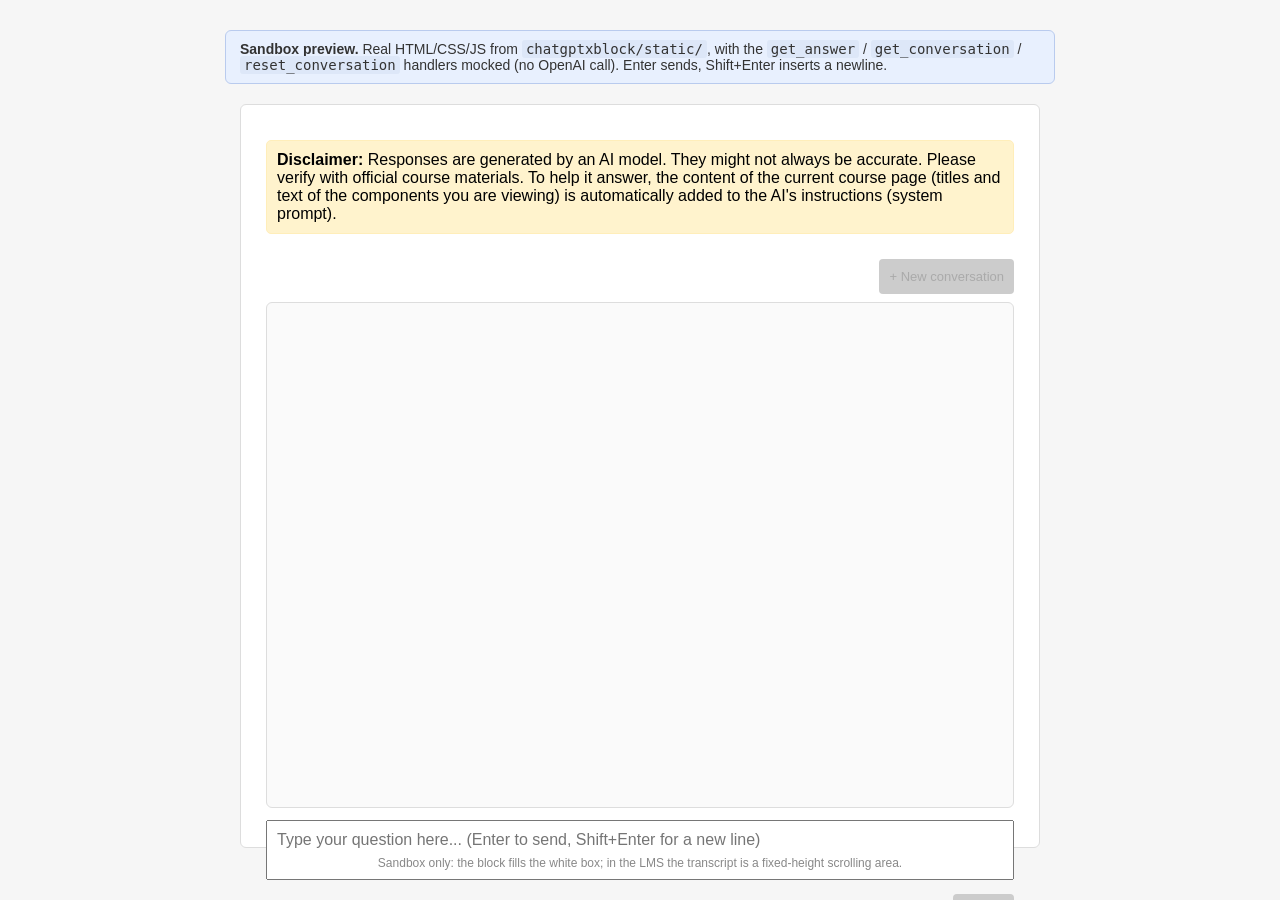
<file: index.html>
<!DOCTYPE html>
<html><head><meta charset="utf-8"><meta http-equiv="refresh" content="0; url=/sandbox/index.html"><title>Redirect</title></head>
<body><a href="/sandbox/index.html">Open sandbox preview</a></body></html>
</file>
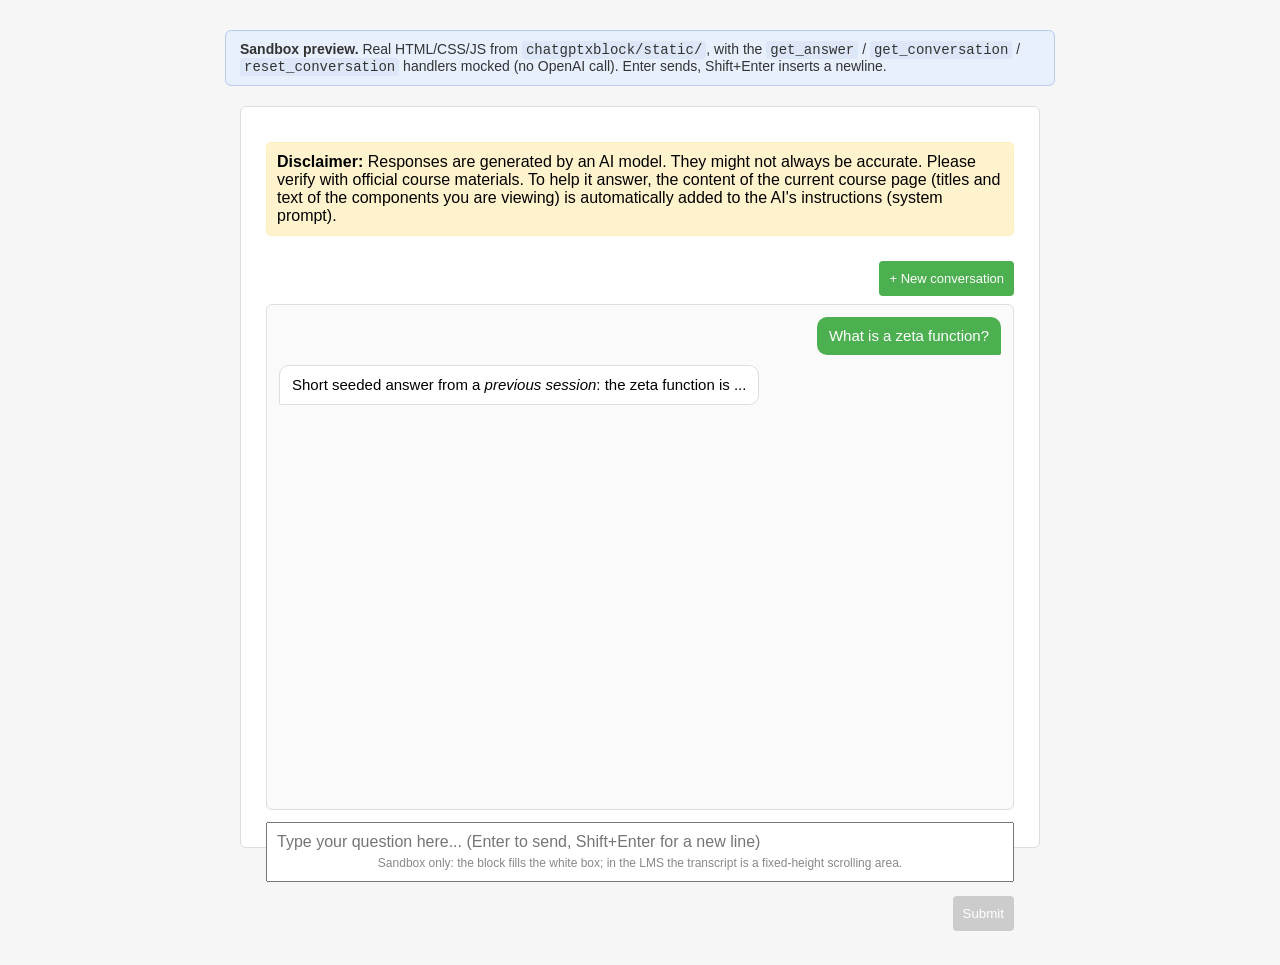
<file: sandbox/index.html>
<!DOCTYPE html>
<html lang="en">
<head>
  <meta charset="utf-8">
  <meta name="viewport" content="width=device-width, initial-scale=1">
  <title>ChatgptXBlock - sandbox preview</title>

  <!-- Real block CSS, straight from the source tree -->
  <link rel="stylesheet" href="../chatgptxblock/static/css/chatgptxblock.css">

  <style>
    /* Sandbox chrome only, not part of the block */
    body {
      font-family: "Open Sans", "Segoe UI", sans-serif;
      background: #f6f6f6;
      margin: 0;
      padding: 30px;
    }
    .sandbox-note {
      max-width: 800px;
      margin: 0 auto 20px auto;
      background: #e8f0fe;
      border: 1px solid #b9cbee;
      border-radius: 6px;
      padding: 10px 14px;
      font-size: 14px;
      color: #333;
      flex: none;
    }
    .sandbox-note code { background: #dde7f8; padding: 1px 4px; border-radius: 3px; }
    .xblock-host {
      max-width: 800px;
      width: 100%;
      margin: 0 auto;
      background: #fff;
      border: 1px solid #ddd;
      border-radius: 6px;
      padding: 25px;
      box-sizing: border-box;
      flex: 1;
      min-height: 0;
      display: flex;
      flex-direction: column;
    }
    /* Sandbox override: block fills the host box instead of the viewport,
       so the sandbox chrome above does not push it off-screen. */
    .xblock-host .chatgpt {
      flex: 1;
      min-height: 0;
    }
    body {
      display: flex;
      flex-direction: column;
      height: 100vh;
      box-sizing: border-box;
      overflow: hidden;
    }
  </style>

  <!-- jQuery from CDN (in the real LMS the platform provides it) -->
  <script src="https://code.jquery.com/jquery-3.7.1.min.js"></script>

  <!-- Real vendor libs used by the block -->
  <script src="../chatgptxblock/static/js/vendor/marked.min.js"></script>
  <script src="../chatgptxblock/static/js/vendor/purify.min.js"></script>
</head>
<body>

  <div class="sandbox-note">
    <strong>Sandbox preview.</strong> Real HTML/CSS/JS from
    <code>chatgptxblock/static/</code>, with the <code>get_answer</code> /
    <code>get_conversation</code> / <code>reset_conversation</code> handlers
    mocked (no OpenAI call).
    Enter sends, Shift+Enter inserts a newline.
  </div>

  <div class="xblock-host" id="xblock-host"></div>
  <div style="max-width:800px;margin:8px auto 0 auto;font-size:12px;color:#888;flex:none;">
    Sandbox only: the block fills the white box; in the LMS the transcript
    is a fixed-height scrolling area.
  </div>

  <script>
  // ---- Mock runtime + handlers (sandbox only) -------------------------
  function MockRuntime() {}
  MockRuntime.prototype.handlerUrl = function (element, handlerName) {
    return 'mock://' + handlerName;
  };

  var CANNED_ANSWERS = [
    "## Canned answer\n\nThis is a **mocked** response from the sandbox.\n\n- Enter sent the question\n- `Shift+Enter` inserted a newline before sending\n- Markdown is rendered via the real `marked` + `DOMPurify` libs\n\n```python\nprint('Hello from the mock handler')\n```",
    "Second canned answer, to prove conversation-style repeats work. It even has a [link](https://example.com) and a ~~strikethrough~~."
  ];
  var cannedIndex = 0;

  // Seed a fake prior session so the transcript is visible on load.
  // Set to [] to start with an empty conversation.
  // Set to [] to test the empty-state placeholder + first-question flow.
  window.SANDBOX_SEED_HISTORY = [
    { role: 'user', content: 'What is a zeta function?' },
    { role: 'assistant', content: 'Short seeded answer from a *previous session*: the zeta function is ...' }
  ];

  var realAjax = $.ajax;
  $.ajax = function (options) {
    function finish(response, delay) {
      setTimeout(function () {
        if (options.success) options.success(response);
        if (options.complete) options.complete();
      }, delay);
    }
    if (options.url === 'mock://get_answer') {
      var data = JSON.parse(options.data);
      if (!data.question || !data.question.trim()) {
        finish({ answer: '' }, 400);
      } else {
        finish({ answer: CANNED_ANSWERS[cannedIndex++ % CANNED_ANSWERS.length] }, 400);
      }
      return;
    }
    if (options.url === 'mock://get_conversation') {
      // Pretend a prior session happened (in production this comes from
      // the XBlock's Scope.user_state conversation_history field).
      finish({ messages: window.SANDBOX_SEED_HISTORY || [] }, 100);
      return;
    }
    if (options.url === 'mock://reset_conversation') {
      // Mirror the server-side handler: clear the stored history, so a page
      // reload also comes back empty (like Scope.user_state would).
      window.SANDBOX_SEED_HISTORY = [];
      finish({ status: 'ok' }, 200);
      return;
    }
    if (options.url === 'mock://submit_reflection') {
      finish({ status: 'success', message: 'Reflection submitted successfully.' }, 200);
      return;
    }
    return realAjax.apply($, arguments);
  };

  // ---- Assemble the block: real HTML template + substitutions ---------
  $(function () {
    $.get('../chatgptxblock/static/html/chatgptxblock.html').done(function (template) {
      // Mirror chatgptxblock.py student_view(): fill format placeholders
      // (description left empty -> heading hidden, same as the empty default)
      var html = template
        .replace('{description_html}', '')
        .replace('{disclaimer}',
          '<div class="chatgpt__disclaimer">\n' +
          '  <strong>Disclaimer:</strong> Responses are generated by an AI model.\n' +
          '  They might not always be accurate. Please verify with official course materials.\n' +
          '  To help it answer, the content of the current course page (titles and\n' +
          '  text of the components you are viewing) is automatically added to the\n' +
          '  AI&apos;s instructions (system prompt).\n' +
          '</div>');

      var host = $('#xblock-host');
      host.html(html);

      // Load the REAL block JS against the mock runtime
      $.getScript('../chatgptxblock/static/js/src/chatgptxblock.js')
        .done(function () { ChatgptXBlock(new MockRuntime(), host[0]); })
        .fail(function () { alert('Failed to load chatgptxblock.js'); });
    });
  });
  </script>
</body>
</html>
</file>
<file: chatgptxblock/static/css/chatgptxblock.css>
/* NOTE: never size this block with viewport units (100vh etc.). In the
   learning MFE the block renders inside an auto-height iframe whose height
   chases the reported content height; a 100vh block would grow the iframe,
   which grows 100vh again, ad infinitum (endless page + empty area). */
.chatgpt {
  display: flex;
  flex-direction: column;
  box-sizing: border-box;
  padding: 10px 0 20px 0;
}

.chatgpt__disclaimer {
  background-color: #fff3cd;
  padding: 10px;
  border: 1px solid #ffeeba;
  border-radius: 5px;
  margin-bottom: 15px;
}

.chatgpt__question {
  display: flex;
  flex-direction: column;
  margin-bottom: 20px;
}

.chatgpt__question h3 {
  flex: none;
  margin-bottom: 10px;
}

/* --- Toolbar: 'New conversation' + inline confirm --- */
.chatgpt__toolbar {
  display: flex;
  justify-content: flex-end;
  margin-bottom: 8px;
  min-height: 32px;
}

.chatgpt__new-btn {
  padding: 5px 12px;
  font-size: 13px;
  background: none;
  color: #4CAF50;
  border: 1px solid #4CAF50;
  border-radius: 4px;
  cursor: pointer;
}

.chatgpt__new-btn:hover:not(:disabled) {
  background: #e8f5e9;
}

.chatgpt__new-btn:disabled {
  color: #aaa;
  border-color: #ccc;
  cursor: not-allowed;
}

.chatgpt__confirm {
  display: flex;
  align-items: center;
  gap: 8px;
  flex-wrap: wrap;
  padding: 8px 10px;
  margin-bottom: 8px;
  background: #fff3cd;
  border: 1px solid #ffeeba;
  border-radius: 5px;
  font-size: 14px;
}

/* The hidden attribute must win over display:flex (class rule beats the
   HTML default [hidden] { display: none }). */
.chatgpt__confirm[hidden] {
  display: none;
}

.chatgpt__confirm-text {
  flex: 1 1 auto;
}

.chatgpt__confirm-start,
.chatgpt__confirm-cancel {
  padding: 5px 12px;
  font-size: 13px;
  border-radius: 4px;
  cursor: pointer;
  white-space: nowrap;
}

.chatgpt__confirm-start {
  background: #4CAF50;
  color: #fff;
  border: none;
}

.chatgpt__confirm-start:hover:not(:disabled) {
  background: #3e8e41;
}

.chatgpt__confirm-start:disabled {
  background: #cccccc;
  cursor: not-allowed;
}

.chatgpt__confirm-cancel {
  background: none;
  color: #555;
  border: 1px solid #bbb;
}

.chatgpt__confirm-cancel:hover:not(:disabled) {
  background: #eee;
}

/* --- Conversation transcript: fixed height, scrolls internally --- */
.chatgpt__messages {
  height: 480px;
  overflow-y: auto;
  border: 1px solid #ddd;
  border-radius: 6px;
  padding: 12px;
  margin-bottom: 12px;
  background: #fafafa;
  display: flex;
  flex-direction: column;
  gap: 10px;
}

.chatgpt__message {
  max-width: 85%;
  padding: 8px 12px;
  border-radius: 10px;
  font-size: 15px;
  line-height: 1.45;
  word-wrap: break-word;
}

/* Student messages: right-aligned, accent color */
.chatgpt__message--user {
  align-self: flex-end;
  background: #4CAF50;
  color: #fff;
  border-bottom-right-radius: 2px;
  white-space: pre-wrap;
}

/* Assistant messages: left-aligned, neutral, markdown content */
.chatgpt__message--assistant {
  align-self: flex-start;
  background: #fff;
  border: 1px solid #ddd;
  border-bottom-left-radius: 2px;
}

.chatgpt__message--assistant p {
  margin: 0 0 8px 0;
}
.chatgpt__message--assistant p:last-child {
  margin-bottom: 0;
}
.chatgpt__message--assistant pre {
  background: #f4f4f4;
  padding: 8px;
  border-radius: 4px;
  overflow-x: auto;
  margin: 8px 0;
}
.chatgpt__message--assistant code {
  background: #f4f4f4;
  padding: 1px 4px;
  border-radius: 3px;
  font-family: monospace;
  font-size: 90%;
}
.chatgpt__message--assistant pre code {
  padding: 0;
  background: none;
}
.chatgpt__message--assistant ul,
.chatgpt__message--assistant ol {
  margin: 4px 0 8px 0;
  padding-left: 22px;
}
.chatgpt__message--assistant blockquote {
  border-left: 3px solid #ccc;
  margin: 6px 0;
  padding: 2px 10px;
  color: #555;
}
.chatgpt__message--assistant table {
  border-collapse: collapse;
  margin: 8px 0;
}
.chatgpt__message--assistant th,
.chatgpt__message--assistant td {
  border: 1px solid #ccc;
  padding: 4px 8px;
}
.chatgpt__message--assistant a {
  color: #1a73e8;
}

.chatgpt__message--loading {
  color: #888;
  font-style: italic;
}

.chatgpt__message--empty {
  align-self: center;
  color: #888;
  font-style: italic;
  background: none;
}

.chatgpt__question form {
  margin: 0;
  flex: none;
}

.chatgpt__question textarea {
  width: 100%;
  padding: 10px;
  font-size: 16px;
  resize: none;
  overflow-y: auto;
  max-height: 160px;
  min-height: 60px;
  height: 60px;
  font-family: inherit;
  box-sizing: border-box;
}

.chatgpt__question button {
  padding: 10px;
  background: #4CAF50;
  color: white;
  border: none;
  border-radius: 4px;
  cursor: pointer;
  margin-top: 10px;
  float: right;
}

.chatgpt__question button:hover:not(:disabled) {
  background: #3e8e41;
}

.chatgpt__question button:disabled {
  background: #cccccc;
  cursor: not-allowed;
}

.chatgpt__answer h3 {
  margin-bottom: 10px;
}

.chatgpt__answer p {
  font-size: 16px;
  line-height: 1.5;
}

/* Markdown output from the model is styled via .chatgpt__message--assistant */
</file>
